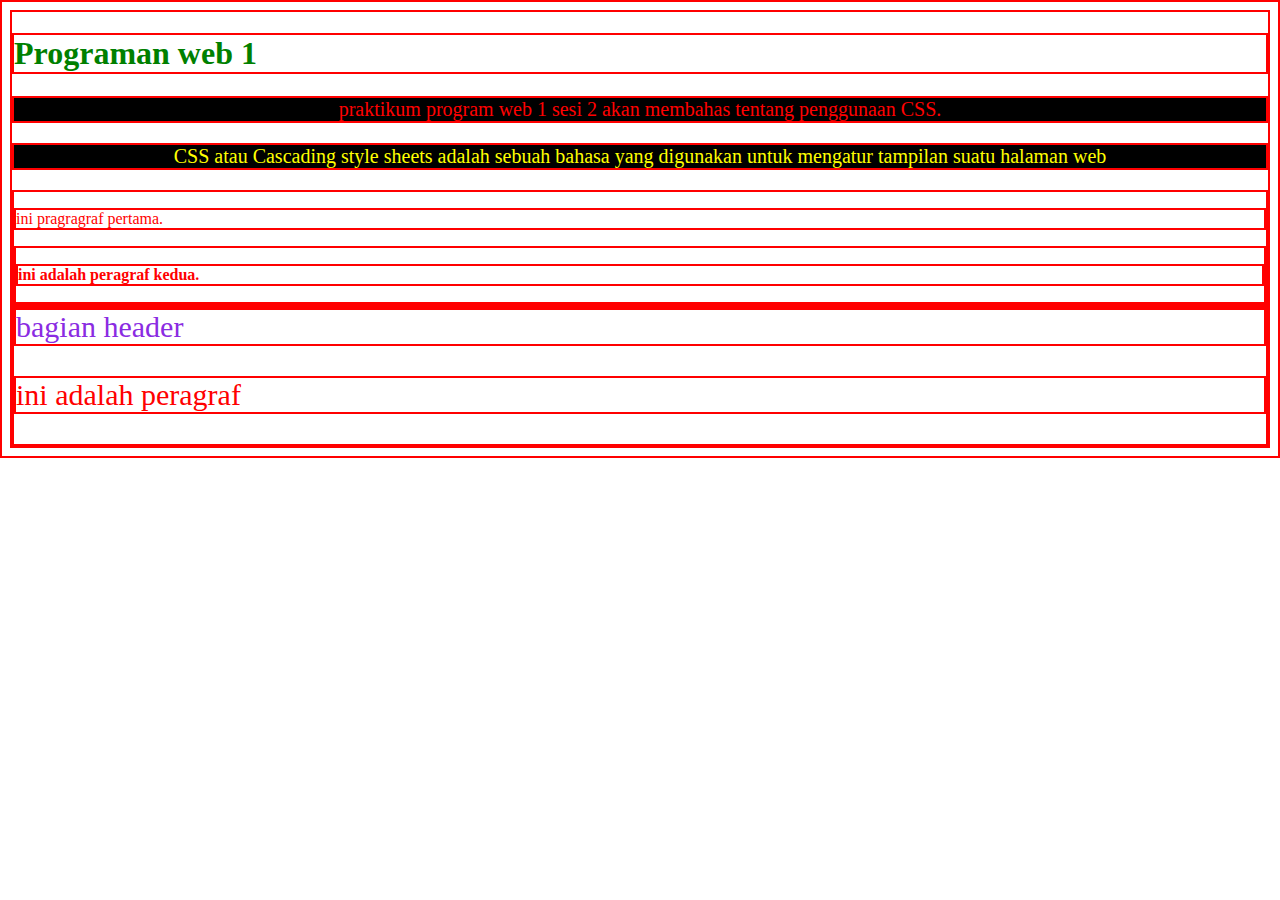
<file: SESI-2/index.html>
<!DOCTYPE html>
<html lang="en">
<head>
    <meta charset="UTF-8">
    <meta name="viewport" content="width=device-width, initial-scale=1.0">
    <title>Document</title>
    <style>
        * {
            color: blue;
            border: 2px solid red;
        }

        h1{
            color: green
        }

        .teks-merah,
        #teks-kuning {
            font-size: 20px;
            text-align:center;
            background-color: black;
        }

        .teks-merah {
            color: red;

        }


        #teks-kuning {
            color: yellow;
        }

        div p {
            color: red;
        }

        div > div > p{
            font-weight: bold;
        }

        .subbagian {
            font-size: 30px;
        }

        .subbagian.header {
            color: blueviolet;
        }

        .subbagian#teks {
            color:brown
        }

        p:hover {
            background-color: aqua;
        }

    </style>
</head>
<body>
    <H1>Programan web 1</H1>
    <p class="teks-merah">praktikum program web 1 sesi 2 akan membahas tentang penggunaan CSS.</p>
    <P id="teks-kuning">CSS atau Cascading style sheets adalah sebuah bahasa yang digunakan untuk mengatur tampilan suatu halaman web</P>

    <div>
        <p>ini pragragraf pertama.</p>
        <div>
            <p>ini adalah peragraf kedua.</p>
        </div>
    </div>

    <div>
        <div class="subbagian header">bagian header</div>
        <p class="subbagian" id="text">ini adalah peragraf</p>
    </div>
</body>
</html>
</file>
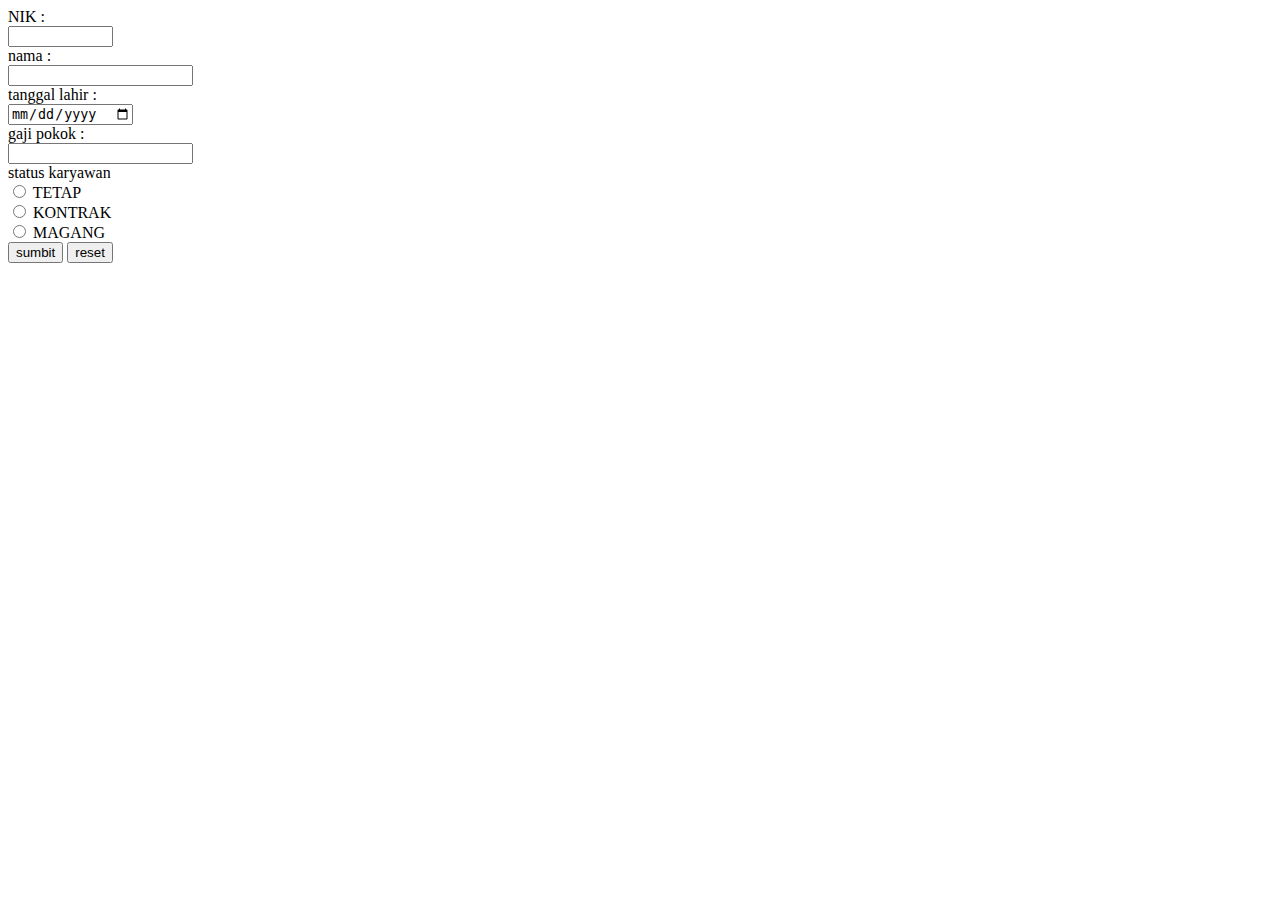
<file: SESI-3/index.html>
<!DOCTYPE html>
<html lang="en">
<head>
    <meta charset="UTF-8">
    <meta name="viewport" content="width=device-width, initial-scale=1.0">
    <title>from dan input</title>
</head>
<body>
    <from action="">
        <label for="nik">NIK :</label> <br>
        <input type="text" id="nik" size="10" maxlength="10" required placeholde="misal: 123"><br>
        <label type="nama">nama : </label><br>
        <input type="text" id="nama" required placeholde="misal :fulan"><br>
        <label for="tanggal_lahir">tanggal lahir :</label><br>
        <input type="date" id="tanggal_lahir" required min="2022-01-11"><br>
        <label for="gaji_pokok">gaji pokok :</label><br>
        <input type="number" id="gaji pokok" name="gaji_pokok" required min="1000000" step="1000"><br>
        <label for="">status karyawan</label> <br>
        <input type="radio" id="tetap" name="status_karyawan" value="TETAP">
        <label for="tetap">TETAP</label> <br>
        <input type="radio" id="kontrak" name="status_karyawan" value="KONTRAK">
        <label for="kontrak">KONTRAK</label> <br>
        <input type="radio" id="magang" name="status_karyawan" value="MAGANG">
        <label for="magang">MAGANG</label><br>
        <input type="submit" id="btn_sumbit" name="btn_sumbit" value="sumbit">
        <input type="reset" id="btn_reset" name="btn_reset" value="reset">
    </from>
</body>
</html>
</file>
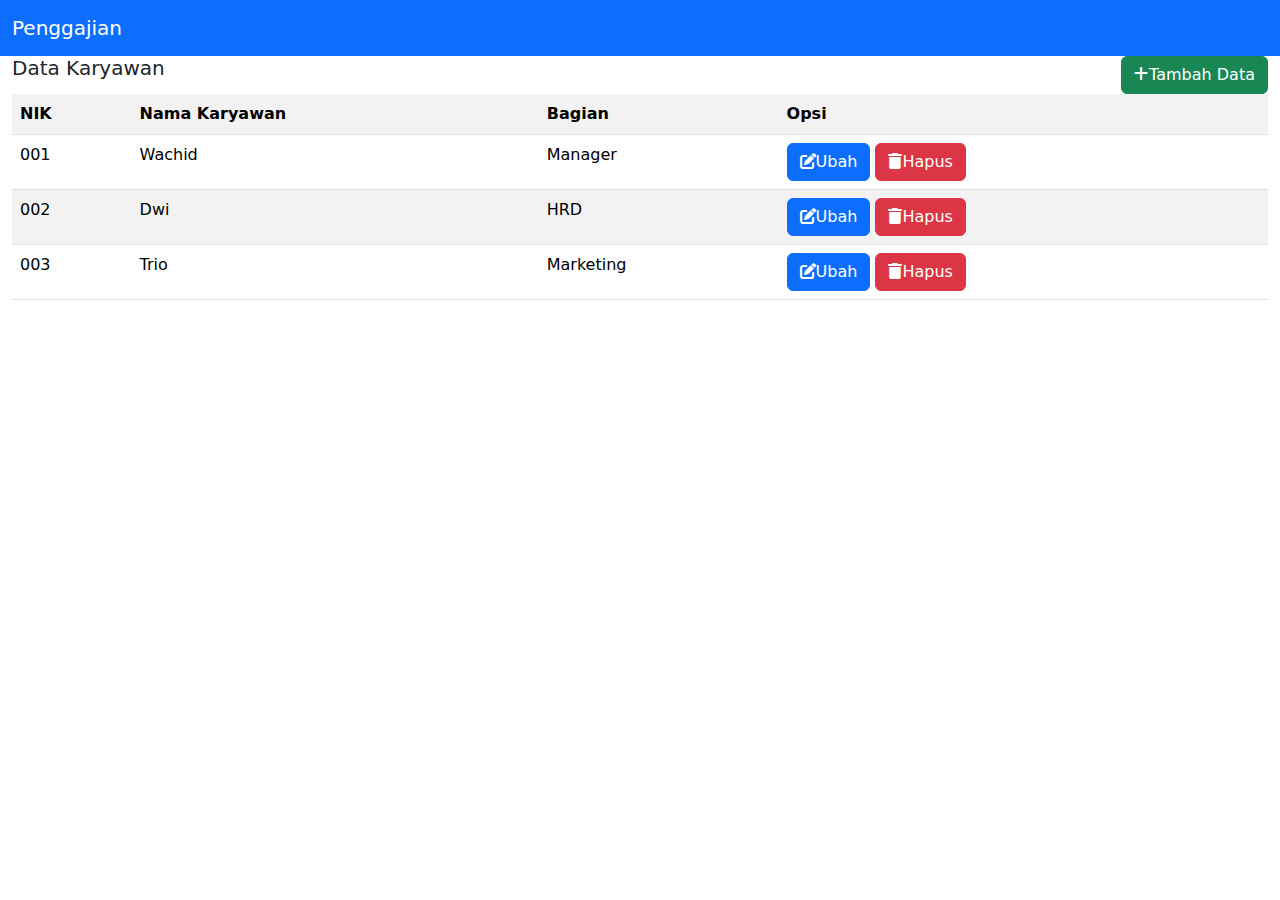
<file: SESI-4/index.html>
<!doctype html>
<html lang="en">
  <head>
    <meta charset="utf-8">
    <meta name="viewport" content="width=device-width, initial-scale=1">
    <title>Belajar Bootstrap</title>
    <link href="https://cdn.jsdelivr.net/npm/bootstrap@5.3.3/dist/css/bootstrap.min.css" 
    rel="stylesheet">
<link rel="stylesheet" href="https://cdnjs.cloudflare.com/ajax/libs/font-awesome/6.2.1/css/all.min.css">
  </head>
  <body>
    <nav class="navbar bg-primary navbar-dark">
        <div class="container-fluid">
          <a class="navbar-brand" href="#">Penggajian</a>
        </div>
      </nav>
      <div class="container-fluid">
        <div class="row" mt-2 mb-2>
            <div class="col-md-6">
              <h5>Data Karyawan</h5>
            </div>
            <div class="col-md-6">
              <a href="tambah.html" class="btn btn-success float-end"><i class="fa fa-plus"></i>Tambah Data</a>
            </div>
          </div>
        <table class="table table-striped">
            <tr>
                <th>NIK</th>
                <th>Nama Karyawan</th>
                <th>Bagian</th>
                <th>Opsi</th>
            </tr>
            <tr>
                <td>001</td>
                <td>Wachid</td>
                <td>Manager</td>
                <td>
                   <button class="btn btn-primary"><i class="fa fa-edit"></i>Ubah</button>
                   <button class="btn btn-danger"><i class="fa fa-trash"></i>Hapus</button>
                </td>
            </tr>
            <tr>
                <td>002</td>
                <td>Dwi</td>
                <td>HRD</td>
                <td>
                    <button class="btn btn-primary"><i class="fa fa-edit"></i>Ubah</button>
                    <button class="btn btn-danger"><i class="fa fa-trash"></i>Hapus</button>
                </td>
            </tr>
            <tr>
                <td>003</td>
                <td>Trio</td>
                <td>Marketing</td>
                <td>
                    <button class="btn btn-primary"><i class="fa fa-edit"></i>Ubah</button>
                    <button class="btn btn-danger"><i class="fa fa-trash"></i>Hapus</button>
                </td>
            </tr>
        </table>
      </div>

    <script src="https://cdn.jsdelivr.net/npm/bootstrap@5.3.3/dist/js/bootstrap.bundle.min.js" ></script>
  </body>
</html>
</file>
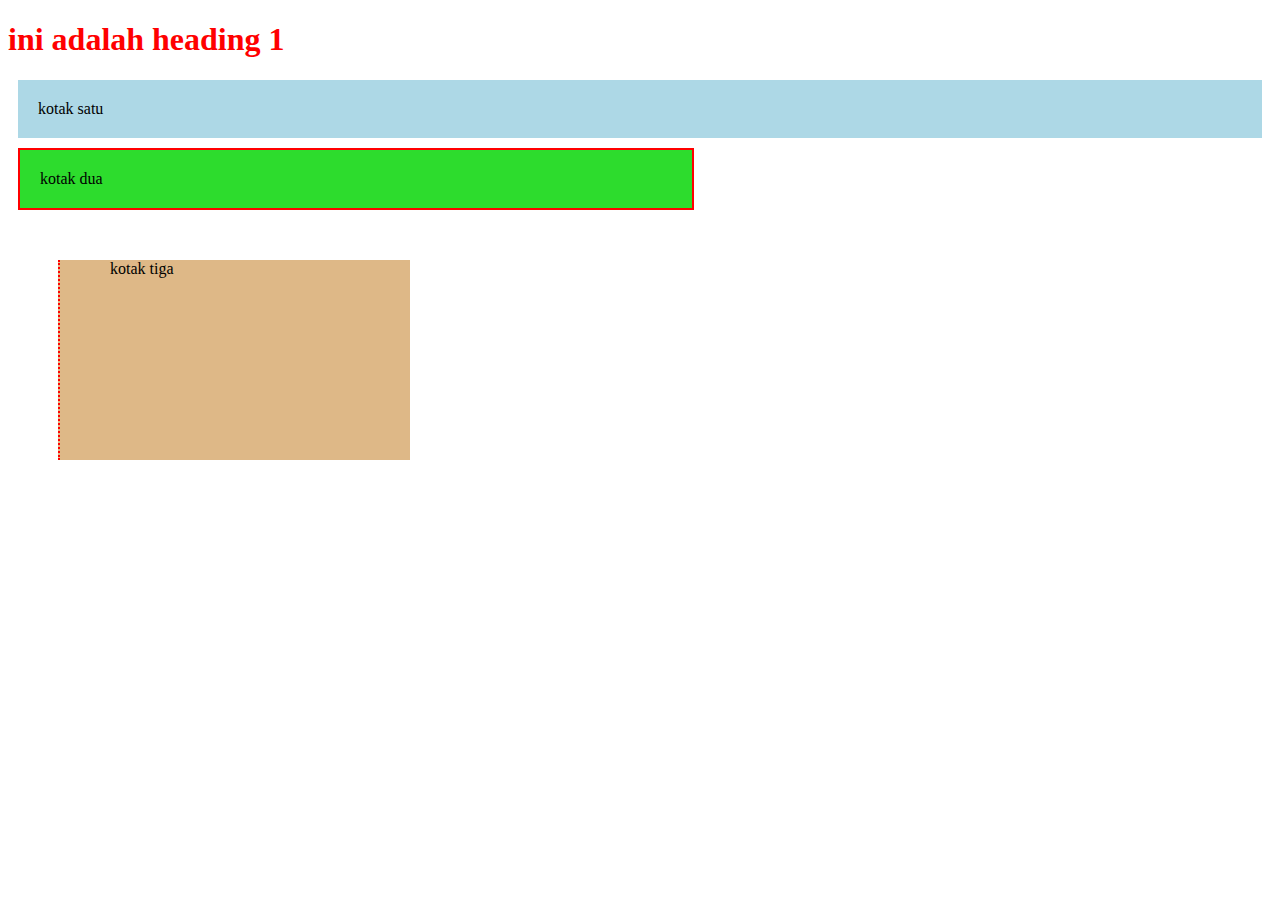
<file: SESI-2/eksternal.html>
<!DOCTYPE html>
<html lang="en">
<head>
    <meta charset="UTF-8">
    <meta name="viewport" content="width=device-width, initial-scale=1.0">
    <title>Document</title>
    <link rel="stylesheet" href="style.css">
</head>
<body>
    <h1>ini adalah heading 1</h1>

    <div class="kotak-satu">kotak satu</div>
    <div class="kotak-dua">kotak dua</div>
    <div class="kotak-tiga">kotak tiga</div>
</body>
</html>
</file>
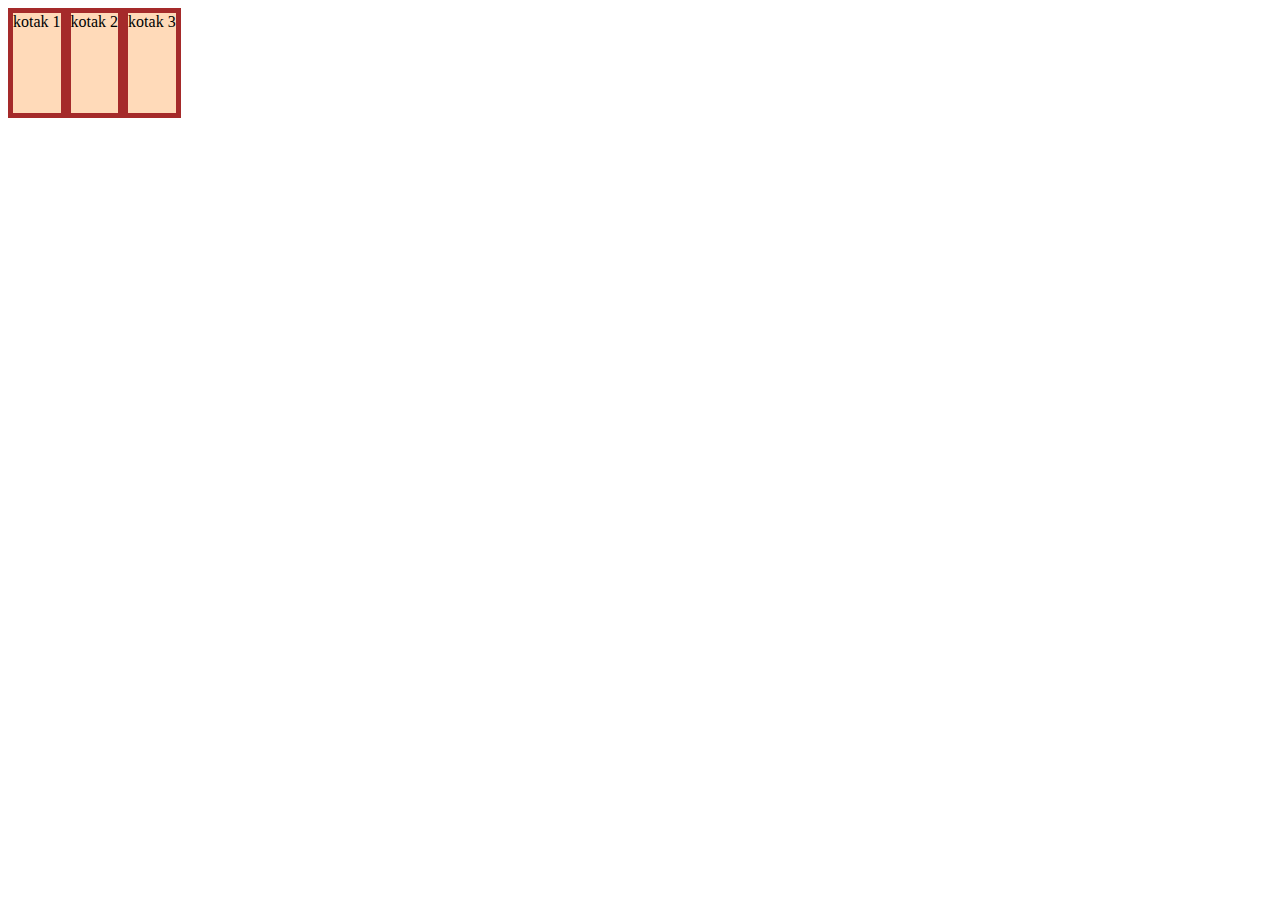
<file: SESI-2/flexbox.html>
<!DOCTYPE html>
<html lang="en">
<head>
    <meta charset="UTF-8">
    <meta name="viewport" content="width=device-width, initial-scale=1.0">
    <title>Document</title>
    <link rel="stylesheet" href="flexx.css">
</head>
<body>
<div class="container">
    <div class="satu">kotak 1</div>
    <div class="dua">kotak 2</div>
    <div class="tiga">kotak 3</div>
</div>
</body>
</html>
</file>
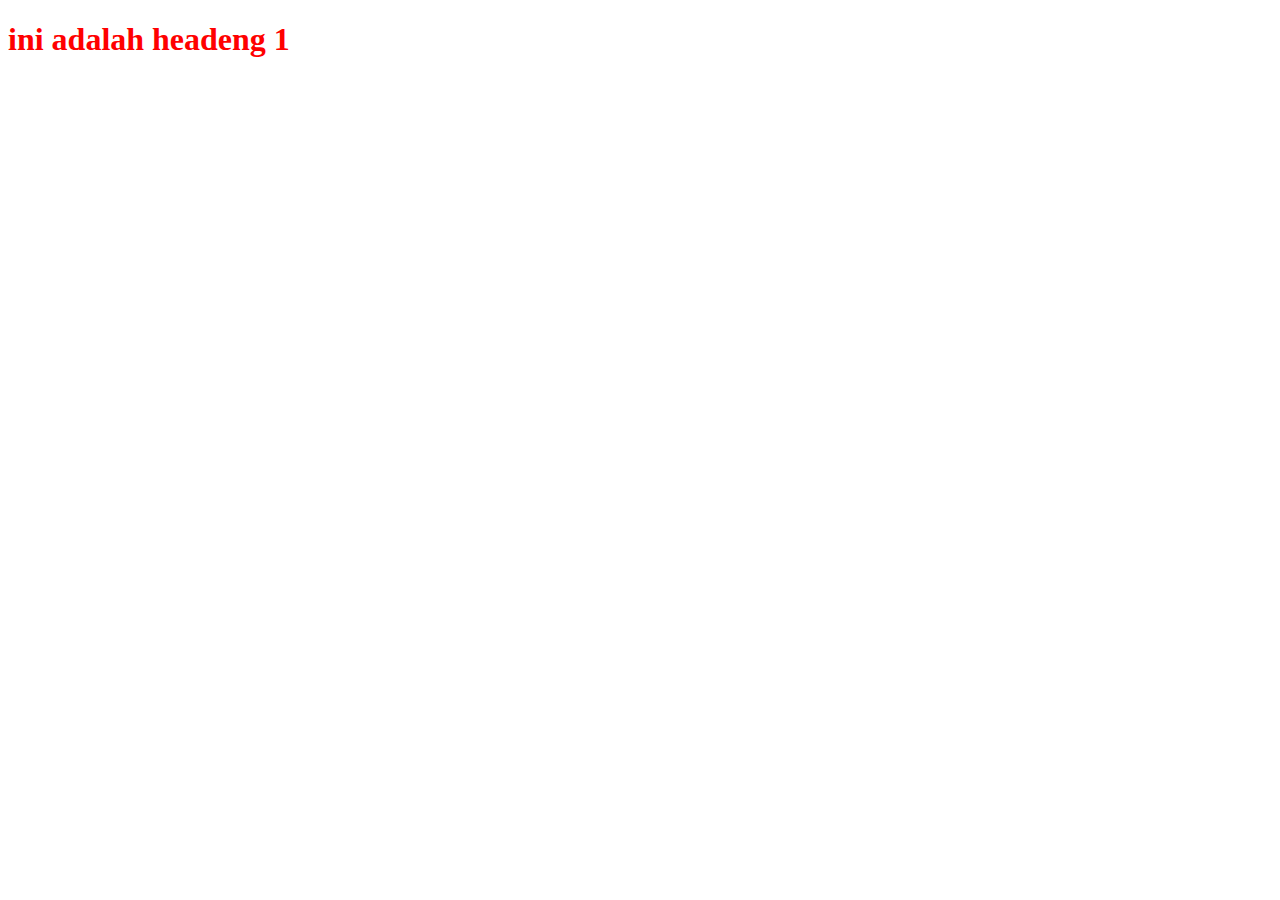
<file: SESI-2/inline.html>
<!DOCTYPE html>
<html lang="en">
<head>
    <meta charset="UTF-8">
    <meta name="viewport" content="width=device-width, initial-scale=1.0">
    <title>Document</title>
</head>
<body>
    <h1 style="color:red;">ini adalah headeng 1</h1>
</body>
</html>
</file>
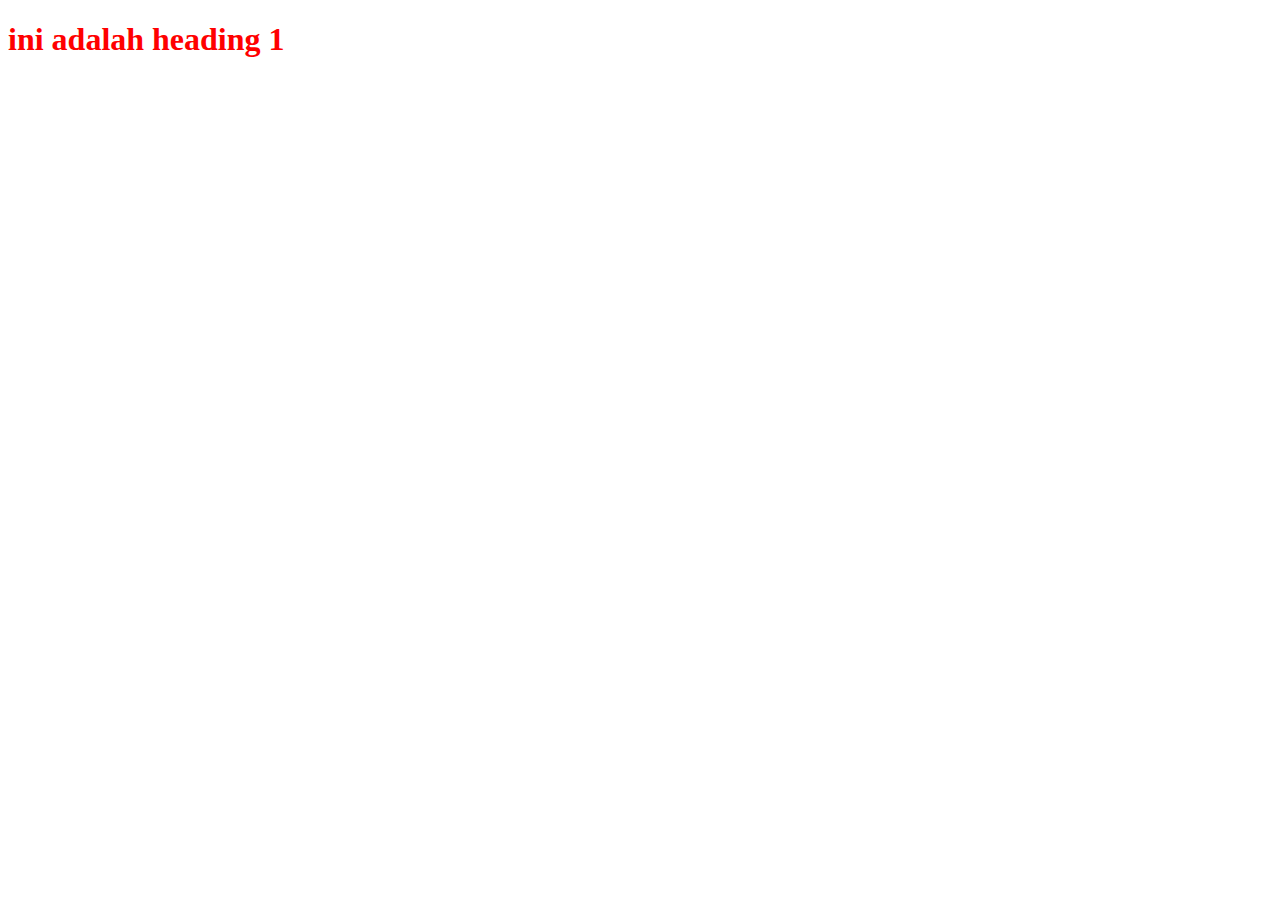
<file: SESI-2/internal.html>
<!DOCTYPE html>
<html lang="en">
<head>
    <meta charset="UTF-8">
    <meta name="viewport" content="width=device-width, initial-scale=1.0">
    <title>Document</title>
    <style>
        h1 {
            color:red;
        }
    </style>
</head>
<body>
    <h1>ini adalah heading 1</h1>
</body>
</html>
</file>
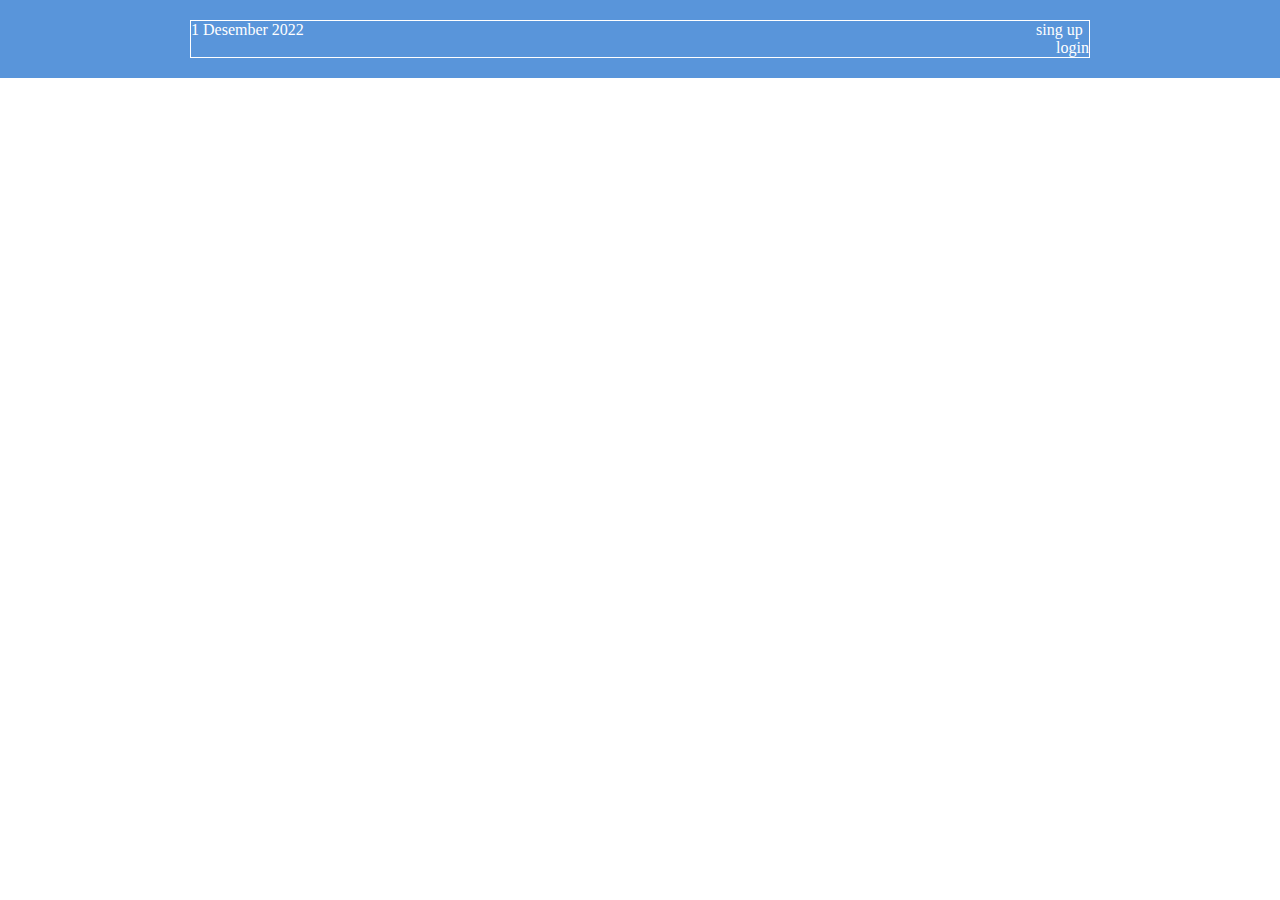
<file: SESI-2/landingpage.html>
<!DOCTYPE html>
<html lang="en">
<head>
    <meta charset="UTF-8">
    <meta name="viewport" content="width=device-width, initial-scale=1.0">
    <title>landing page</title>
    <link rel="stylesheet" href="land.css">
</head>
<body>
    <div class="menu-container">
        <div class="menu">
            <div class="date">1 Desember 2022</div>
            <div class="links">
                <div class="singup">sing up</div>
                <div class="login">login</div>
            </div>
        </div>
    </div>
</body>
</html>
</file>
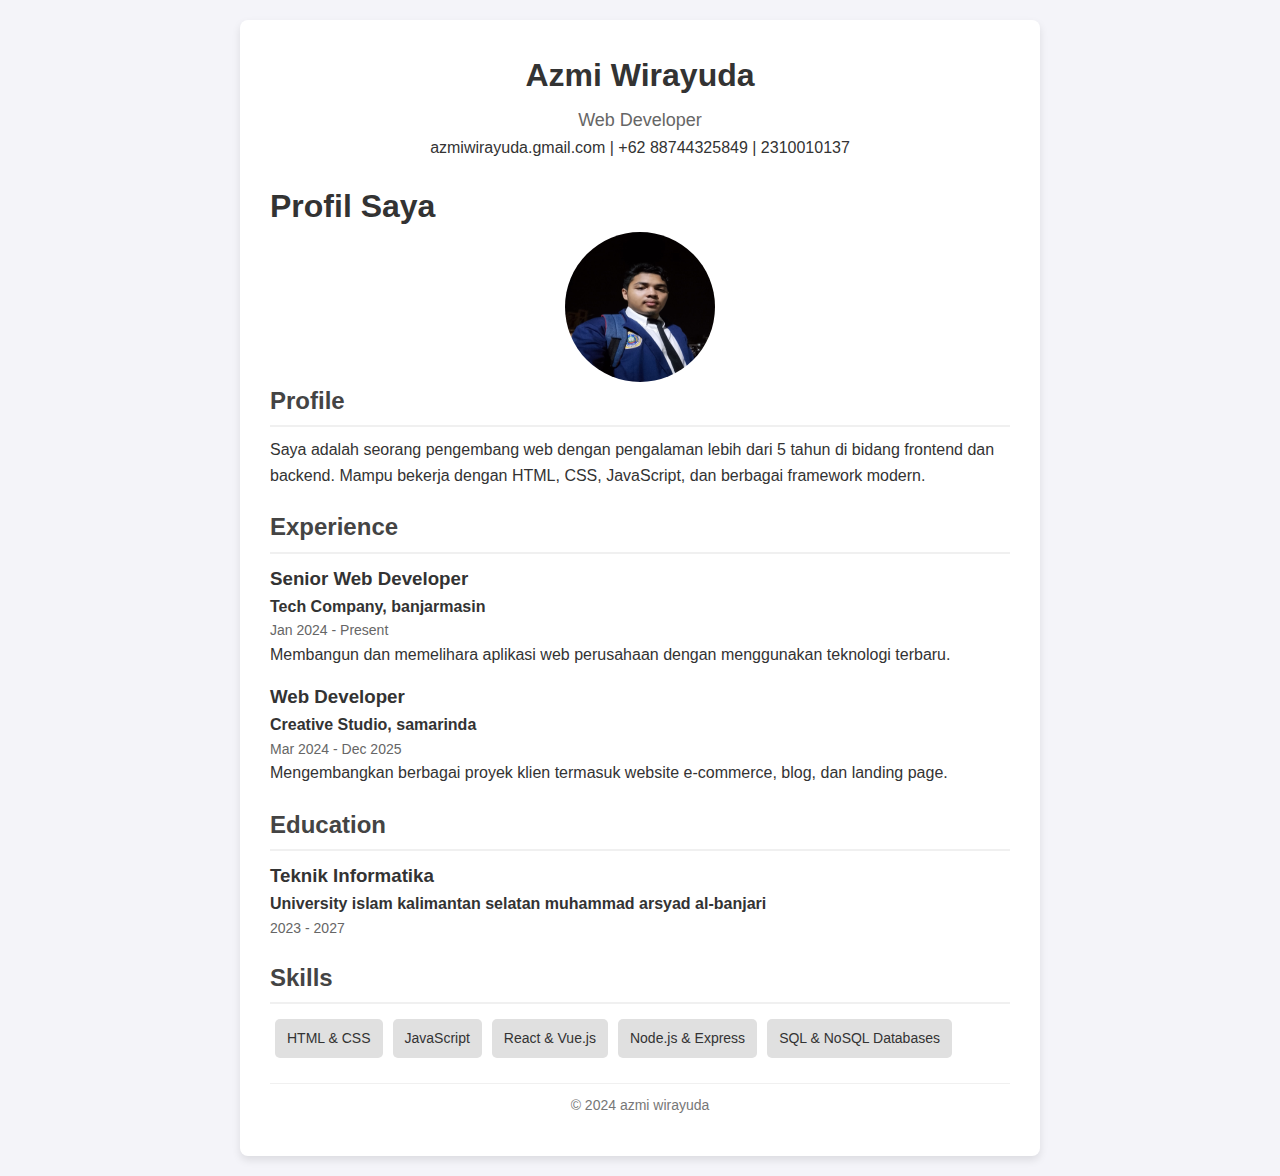
<file: SESI-2/profil2.html>
<!DOCTYPE html>
<html lang="en">
<head>
    <meta charset="UTF-8">
    <meta name="viewport" content="width=device-width, initial-scale=1.0">
    <title>CV Azmi</title> 
    <link rel="stylesheet" href="style2.css">
</head>
<body>
    <div class="cv-container">
        <header>
            <h1>Azmi Wirayuda</h1>
            <p class="title">Web Developer</p>
            <p>azmiwirayuda.gmail.com | +62 88744325849 | 2310010137</p>
        </header>

        <div class="profile-container">
            <h1>Profil Saya</h1>
            <div class="profile-photo">
                <img src="azmi.jpg" alt="Foto Profil">
            </div>

        <!-- Profile Section -->
        <section class="profile">
            <h2>Profile</h2>
            <p>Saya adalah seorang pengembang web dengan pengalaman lebih dari 5 tahun di bidang frontend dan backend. Mampu bekerja dengan HTML, CSS, JavaScript, dan berbagai framework modern.</p>
        </section>

        <!-- Experience Section -->
        <section class="experience">
            <h2>Experience</h2>
            <div class="job">
                <h3>Senior Web Developer</h3>
                <p class="company">Tech Company, banjarmasin</p>
                <p class="date">Jan 2024 - Present</p>
                <p>Membangun dan memelihara aplikasi web perusahaan dengan menggunakan teknologi terbaru.</p>
            </div>
            <div class="job">
                <h3>Web Developer</h3>
                <p class="company">Creative Studio, samarinda</p>
                <p class="date">Mar 2024 - Dec 2025</p>
                <p>Mengembangkan berbagai proyek klien termasuk website e-commerce, blog, dan landing page.</p>
            </div>
        </section>

        <!-- Education Section -->
        <section class="education">
            <h2>Education</h2>
            <div class="education-item">
                <h3>Teknik Informatika</h3>
                <p class="school">University islam kalimantan selatan muhammad arsyad al-banjari</p>
                <p class="date">2023 - 2027</p>
            </div>
        </section>

        <!-- Skills Section -->
        <section class="skills">
            <h2>Skills</h2>
            <ul>
                <li>HTML & CSS</li>
                <li>JavaScript</li>
                <li>React & Vue.js</li>
                <li>Node.js & Express</li>
                <li>SQL & NoSQL Databases</li>
            </ul>
        </section>

        <!-- Footer -->
        <footer>
            <p>&copy; 2024 azmi wirayuda</p>
        </footer>
    </div>
</body>
</html>
</file>
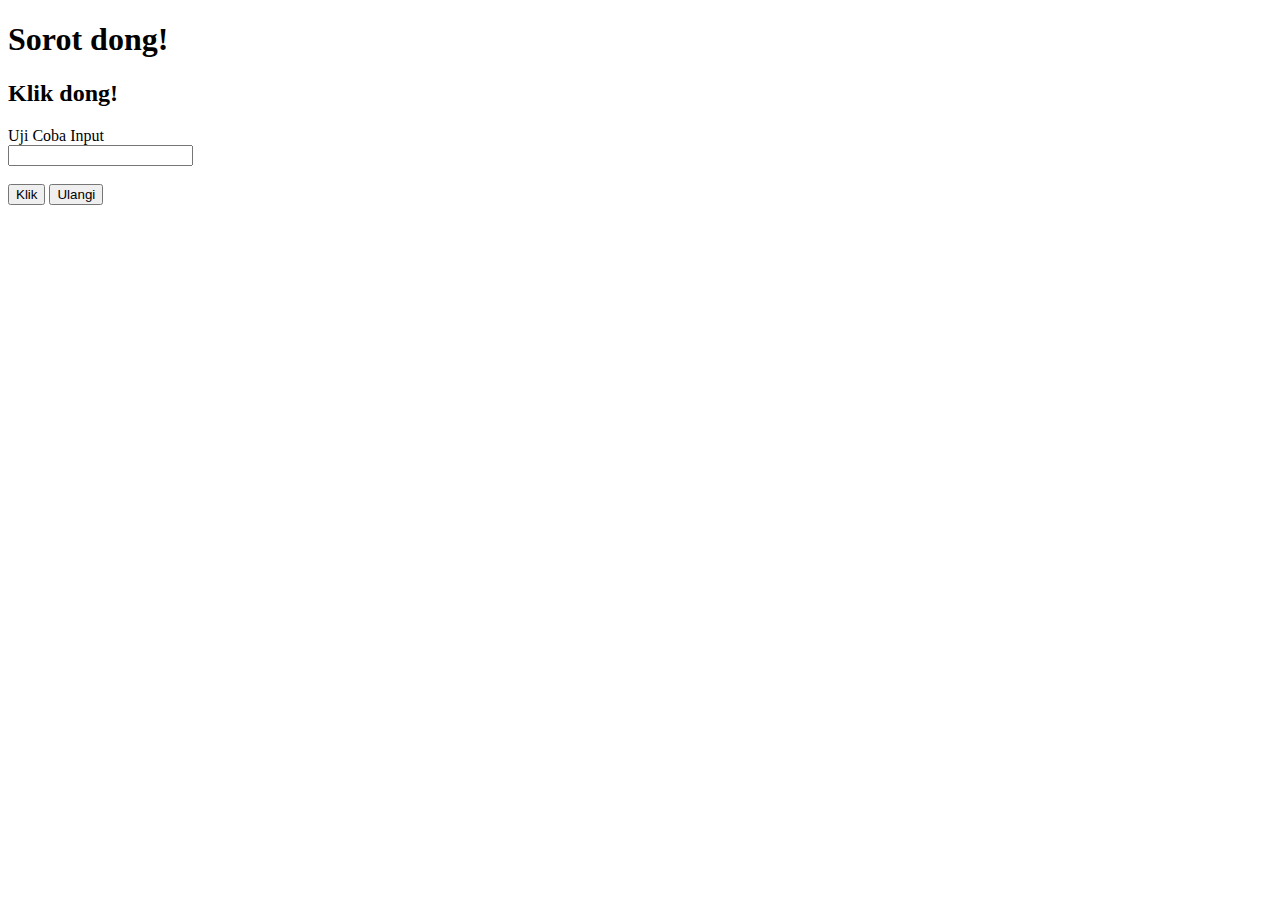
<file: SESI-3/belajardomevent.html>
<!DOCTYPE html>
<html lang="en">
<head>
  <meta charset="UTF-8">
  <meta name="viewport" content="width=device-width, initial-scale=1.0">
  <title>Praktikum Web 1</title>
</head>
<body>
  <h1 id="uji_heading" onmouseover="sorot(this)" onmouseout="keluarSorot(this)">Sorot dong!</h1>
  <h2 id="uji_klik" onmousedown="tahan(this)" onmouseup="lepas(this)">Klik dong!</h2>

  <label for="uji_input">Uji Coba Input</label><br>
  <input type="text" id="uji_input" onkeyup="tiru()"><br>
  <span id="uji_span"></span><br>
  <button onclick="klik()">Klik</button>
  <button onclick="ulangi()">Ulangi</button>

  <script>
    function sorot(obj) {
      obj.innerHTML = "Sudah disorot";
    }

    function keluarSorot(obj) {
      obj.innerHTML = "Sorot lagi dong!";
    }

    function tahan(obj) {
      obj.innerHTML = "Lepasin...";
    }

    function lepas(obj) {
      obj.innerHTML = "Klik lagi dong!";
    }

    function klik() {
      const valueInput = document.getElementById('uji_input').value;
      const span = document.getElementById('uji_span');
      
      if (valueInput === "") {
        span.innerHTML = "Inputan kosong";
        span.style.color = "red";
      } else {
        span.innerHTML = "Input: '" + valueInput + "'";
        span.style.color = "blue";
      }
    }

    function ulangi() {
      document.getElementById('uji_input').value = "";
      document.getElementById('uji_span').innerHTML = "";
      document.getElementById('uji_span').style.color = "";
      document.getElementById('uji_heading').innerHTML = "Sorot dong!";
      document.getElementById('uji_klik').innerHTML = "Klik dong!";
    }

    function tiru() {
      const valueInput = document.getElementById('uji_input').value;
      document.getElementById('uji_span').innerHTML = valueInput;
    }
  </script>
</body>
</html>
</file>
<file: SESI-2/style.css>
h1 {
    color:red;
}

.kotak-satu { 
    padding: 20px; 
    margin: 10px; 
    border: 2px; 
    background-color: lightblue; 
  } 
   
  .kotak-dua { 
    padding: 20px; 
    margin: 10px; 
    border: 2px solid red; 
    background-color: rgba(23, 216, 23, 0.906); 
    max-width: 50%; 
  } 
   
  .kotak-tiga { 
    padding-left: 50px; 
    margin-top: 50px; 
    margin-left: 50px; 
    border-left: 2px dotted red; 
    background-color: burlywood; 
    width: 300px; 
    height: 200px; 
  }
</file>
<file: SESI-2/flexx.css>
.container {
    display: flex;
}

.container div {
    background: peachpuff;
    border: 5px solid brown;
    height: 100px;
}
</file>
<file: SESI-2/land.css>
* {
    margin: 0;
    padding: 0;
    box-sizing: border-box;
}

.menu-container {
    color: #fff;
    background-color: #5995DA;
    padding: 20px 0;
    display: flex;
    justify-content: center;
}

.menu {
    border: 1px solid #fff;
    width: 900px;
    display: flex;
    justify-content: space-between;
}

.link {
    display: flex;
    justify-content: flex-end;
}

.login {
    margin-left: 20px;
}
</file>
<file: SESI-2/style2.css>
/* Reset margin dan padding */
* {
    margin: 0;
    padding: 0;
    box-sizing: border-box;
}

body {
    font-family: Arial, sans-serif;
    background-color: #f4f4f9;
    color: #333;
    line-height: 1.6;
    display: flex;
    justify-content: center;
    padding: 20px;
}

.cv-container {
    width: 800px;
    background-color: #ffffff;
    padding: 30px;
    border-radius: 8px;
    box-shadow: 0 4px 8px rgba(0, 0, 0, 0.1);
}

header {
    text-align: center;
    margin-bottom: 20px;
}

header h1 {
    font-size: 32px;
    color: #333;
}

header .title {
    font-size: 18px;
    color: #666;
    margin-top: 5px;
}

.profile-photo img {
    width: 150px;
    height: 150px;
    border-radius: 50%;
    margin: 0 auto;
    display: block;
}

section {
    margin-bottom: 20px;
}

h2 {
    font-size: 24px;
    color: #444;
    border-bottom: 2px solid #f0f0f0;
    padding-bottom: 5px;
    margin-bottom: 10px;
}

.job, .education-item {
    margin-bottom: 15px;
}

.company, .school {
    font-weight: bold;
}

.date {
    color: #666;
    font-size: 14px;
}

.skills ul {
    list-style-type: none;
    display: flex;
    flex-wrap: wrap;
}

.skills li {
    background-color: #e0e0e0;
    padding: 8px 12px;
    border-radius: 5px;
    margin: 5px;
    font-size: 14px;
}

footer {
    text-align: center;
    padding: 10px;
    font-size: 14px;
    color: #777;
    border-top: 1px solid #f0f0f0;
}
</file>
